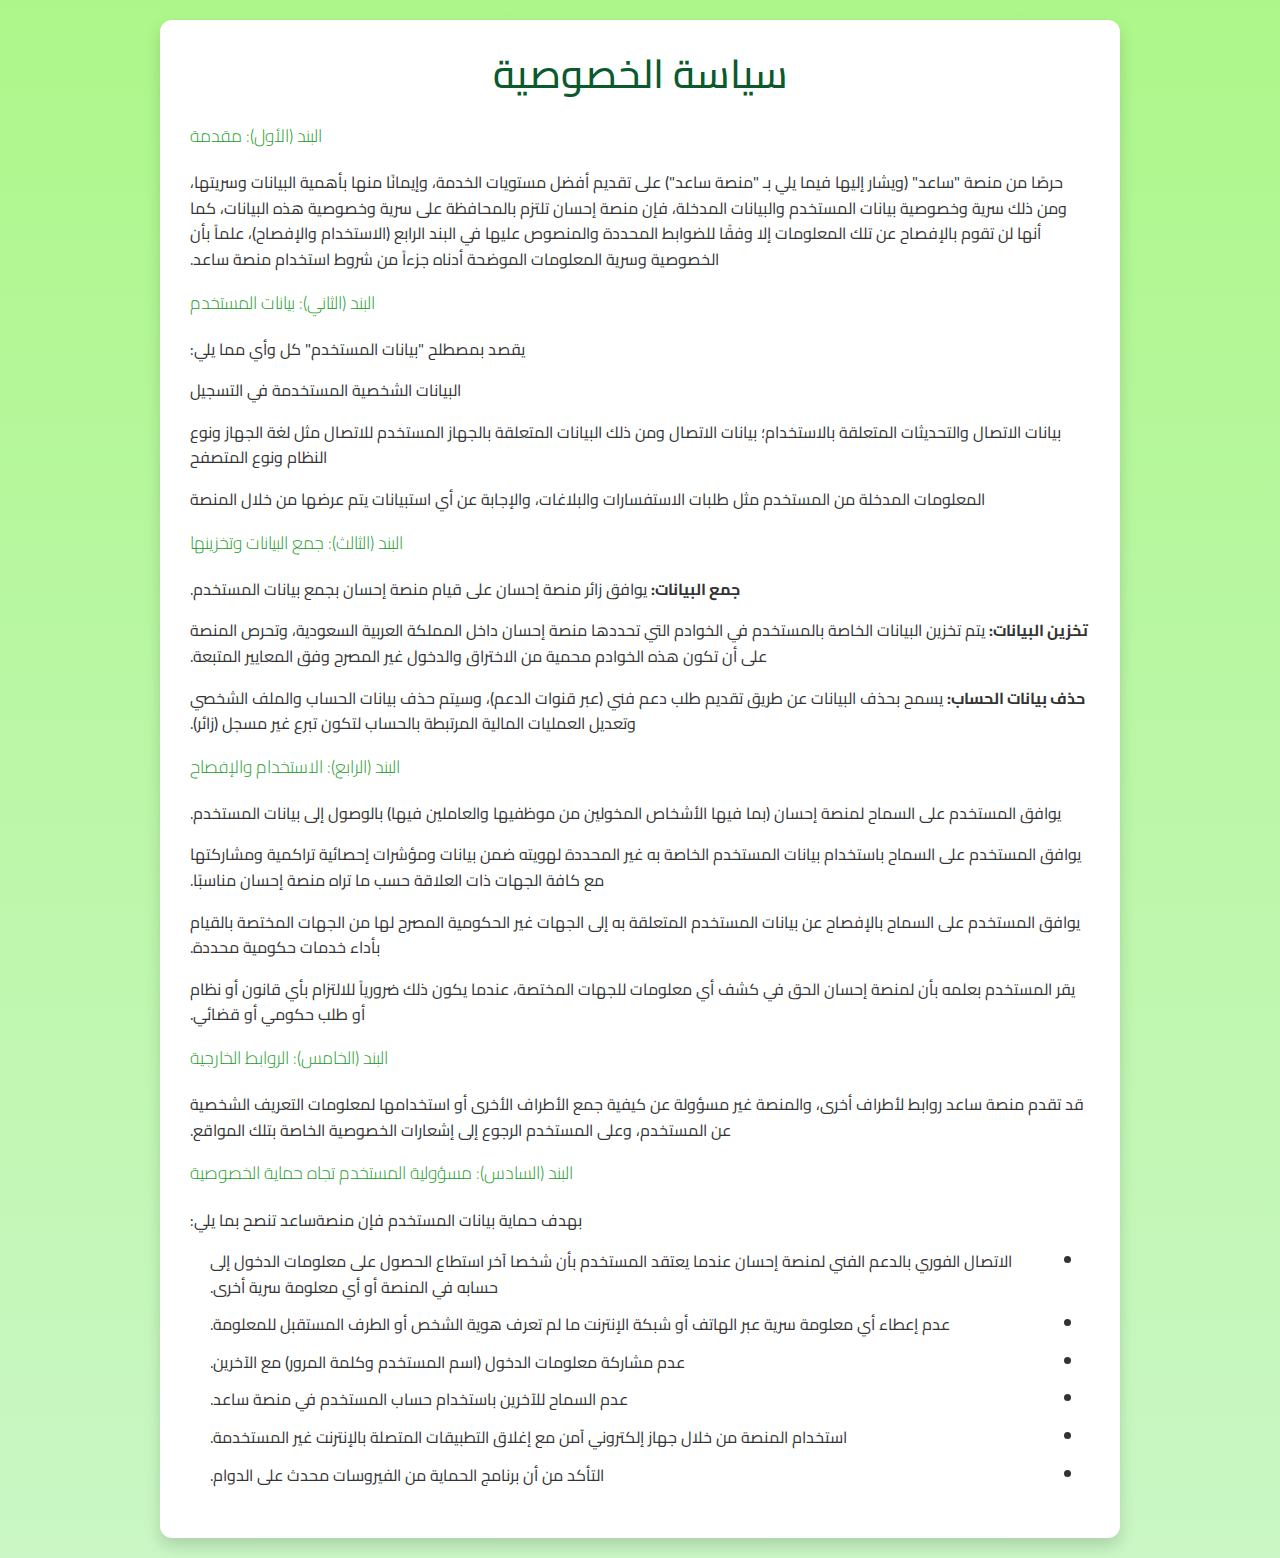
<file: privacy.html>
<!DOCTYPE html>
<html lang="ar" dir="rtl">

<head>
    <meta charset="UTF-8">
    <meta name="viewport" content="width=device-width, initial-scale=1.0">
    <title>سياسة الخصوصية </title>
    <link rel="stylesheet" href="https://stackpath.bootstrapcdn.com/bootstrap/4.5.2/css/bootstrap.min.css">
    <link href="https://fonts.googleapis.com/css2?family=Cairo:wght@400;700&display=swap" rel="stylesheet">
    <style>
        body {
            font-family: 'Cairo', sans-serif;
            line-height: 1.6;
            color: #333;
            overflow-x: hidden;
            background: linear-gradient(to bottom, #adf78a, #caf7c5);
            animation: gradientShift 10s ease infinite;
        }

        @keyframes gradientShift {
            0% {
                background-position: 0% 50%;
            }

            50% {
                background-position: 100% 50%;
            }

            100% {
                background-position: 0% 50%;
            }
        }


        .container {
            max-width: 960px;
            margin: 20px auto;
            padding: 30px;
            background-color: #fff;
            border-radius: 12px;
            box-shadow: 0 8px 16px rgba(0, 0, 0, 0.15);
            transition: transform 0.3s ease;
        }

        .container:hover {
            transform: translateY(-5px);
        }

        h1,
        h2,
        h3 {
            color: #0b5a2e;
        }

        .lead {
            font-size: 1.1rem;
            margin-bottom: 20px;
            color: #1a9b27;
        }

        ul {
            list-style-type: disc;
            padding-left: 20px;
            margin-bottom: 20px;
        }

        li {
            margin-bottom: 12px;
        }


        @media (max-width: 768px) {
            .container {
                padding: 20px;
            }
        }



        .container {
            animation: fadeInUp 1s ease;
        }

        @keyframes fadeInUp {
            from {
                opacity: 0;
                transform: translateY(20px);
            }

            to {
                opacity: 1;
                transform: translateY(0);
            }
        }
    </style>
</head>

<body>
    <div class="container">
        <h1 class="text-center mb-4">سياسة الخصوصية</h1>

        <p class="lead">البند (الأول): مقدمة</p>
        <p>
            حرصًا من منصة "ساعد" (ويشار إليها فيما يلي بـ "منصة ساعد") على تقديم أفضل مستويات الخدمة، وإيمانًا منها
            بأهمية البيانات وسريتها، ومن ذلك سرية وخصوصية بيانات المستخدم والبيانات المدخلة، فإن منصة إحسان تلتزم
            بالمحافظة على سرية وخصوصية هذه البيانات، كما أنها لن تقوم بالإفصاح عن تلك المعلومات إلا وفقًا للضوابط
            المحددة والمنصوص عليها في البند الرابع (الاستخدام والإفصاح)، علماً بأن الخصوصية وسرية المعلومات الموضحة
            أدناه جزءاً من شروط استخدام منصة ساعد.
        </p>

        <p class="lead">البند (الثاني): بيانات المستخدم</p>
        <p>
            يقصد بمصطلح "بيانات المستخدم" كل وأي مما يلي:

        <p>البيانات الشخصية المستخدمة في التسجيل</p>
        <p>
            بيانات الاتصال والتحديثات المتعلقة بالاستخدام؛ بيانات الاتصال ومن ذلك البيانات المتعلقة بالجهاز المستخدم
            للاتصال مثل لغة الجهاز ونوع النظام ونوع المتصفح
        </p>
        <p>المعلومات المدخلة من المستخدم مثل طلبات الاستفسارات والبلاغات، والإجابة عن أي استبيانات يتم عرضها من خلال
            المنصة</p>
        </p>
        </p>

        <p class="lead">البند (الثالث): جمع البيانات وتخزينها</p>
        <p>
            <strong>جمع البيانات:</strong> يوافق زائر منصة إحسان على قيام منصة إحسان بجمع بيانات المستخدم.
        </p>
        <p>
            <strong>تخزين البيانات:</strong> يتم تخزين البيانات الخاصة بالمستخدم في الخوادم التي تحددها منصة إحسان داخل
            المملكة العربية السعودية، وتحرص المنصة على أن تكون هذه الخوادم محمية من
            الاختراق والدخول غير المصرح وفق المعايير المتبعة.
        </p>
        <p>
            <strong>حذف بيانات الحساب:</strong> يسمح بحذف البيانات عن طريق تقديم طلب دعم فني (عبر قنوات الدعم)، وسيتم
            حذف بيانات الحساب والملف الشخصي وتعديل العمليات المالية المرتبطة
            بالحساب لتكون تبرع غير مسجل (زائر).
        </p>

        <p class="lead">البند (الرابع): الاستخدام والإفصاح</p>
        <p>
            يوافق المستخدم على السماح لمنصة إحسان (بما فيها الأشخاص المخولين من موظفيها والعاملين فيها) بالوصول إلى
            بيانات المستخدم.
        </p>
        <p>
            يوافق المستخدم على السماح باستخدام بيانات المستخدم الخاصة به غير المحددة لهويته ضمن بيانات ومؤشرات إحصائية
            تراكمية ومشاركتها مع كافة الجهات ذات العلاقة حسب ما تراه منصة إحسان
            مناسبًا.
        </p>
        <p>
            يوافق المستخدم على السماح بالإفصاح عن بيانات المستخدم المتعلقة به إلى الجهات غير الحكومية المصرح لها من
            الجهات المختصة بالقيام بأداء خدمات حكومية محددة.
        </p>
        <p>
            يقر المستخدم بعلمه بأن لمنصة إحسان الحق في كشف أي معلومات للجهات المختصة، عندما يكون ذلك ضرورياً للالتزام
            بأي قانون أو نظام أو طلب حكومي أو قضائي.
        </p>

        <p class="lead">البند (الخامس): الروابط الخارجية</p>
        <p>
            قد تقدم منصة ساعد روابط لأطراف أخرى، والمنصة غير مسؤولة عن كيفية جمع الأطراف الأخرى أو استخدامها لمعلومات
            التعريف الشخصية عن المستخدم، وعلى المستخدم الرجوع إلى إشعارات الخصوصية
            الخاصة بتلك المواقع.
        </p>

        <p class="lead">البند (السادس): مسؤولية المستخدم تجاه حماية الخصوصية</p>
        <p>
            بهدف حماية بيانات المستخدم فإن منصةساعد تنصح بما يلي:
        <ul>
            <li>
                الاتصال الفوري بالدعم الفني لمنصة إحسان عندما يعتقد المستخدم بأن شخصا آخر استطاع الحصول على معلومات
                الدخول إلى حسابه في المنصة أو أي معلومة سرية أخرى.
            </li>
            <li>عدم إعطاء أي معلومة سرية عبر الهاتف أو شبكة الإنترنت ما لم تعرف هوية الشخص أو الطرف المستقبل للمعلومة.
            </li>
            <li>عدم مشاركة معلومات الدخول (اسم المستخدم وكلمة المرور) مع الآخرين.</li>
            <li>عدم السماح للآخرين باستخدام حساب المستخدم في منصة ساعد.</li>
            <li>استخدام المنصة من خلال جهاز إلكتروني آمن مع إغلاق التطبيقات المتصلة بالإنترنت غير المستخدمة.</li>
            <li>التأكد من أن برنامج الحماية من الفيروسات محدث على الدوام.</li>
        </ul>
        </p>
    </div>

    <script src="https://code.jquery.com/jquery-3.5.1.slim.min.js"></script>
    <script src="https://cdn.jsdelivr.net/npm/@popperjs/core@2.9.3/dist/umd/popper.min.js"></script>
    <script src="https://stackpath.bootstrapcdn.com/bootstrap/4.5.2/js/bootstrap.min.js"></script>
</body>

</html>
</file>
